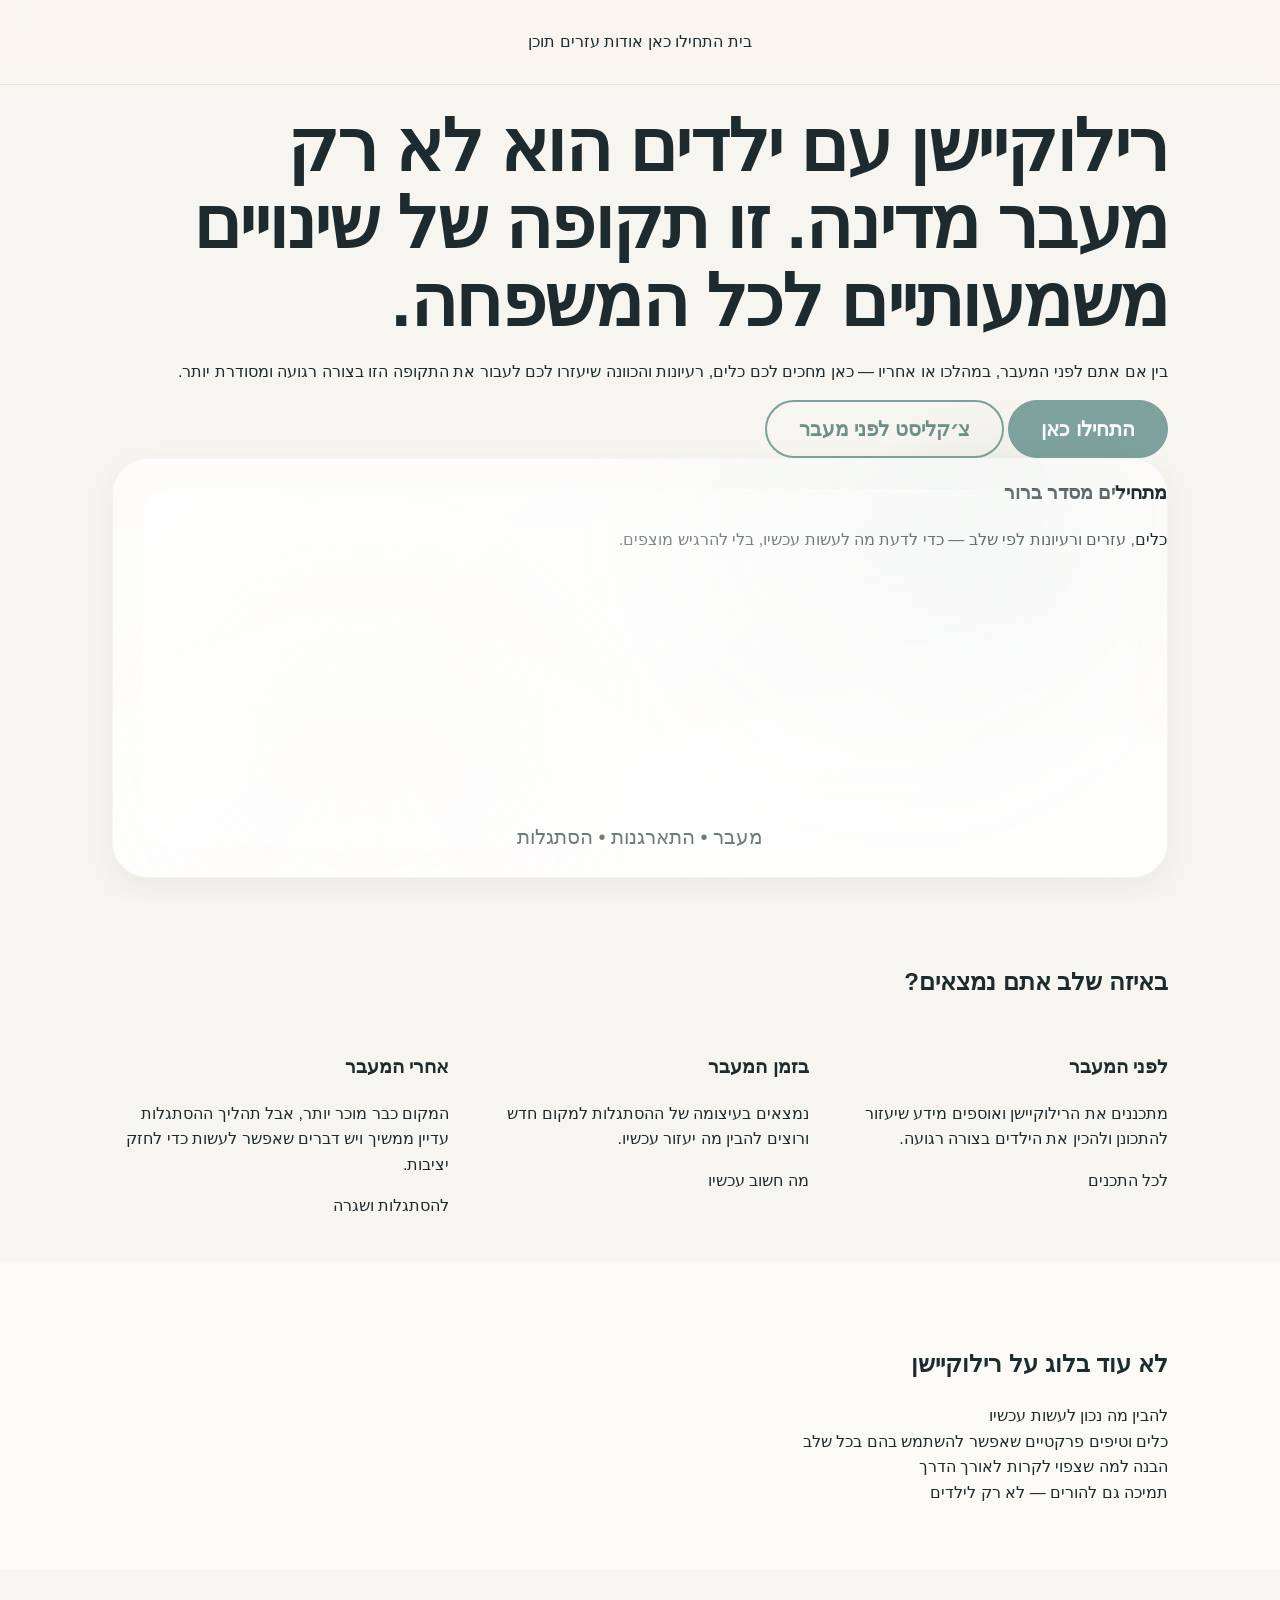
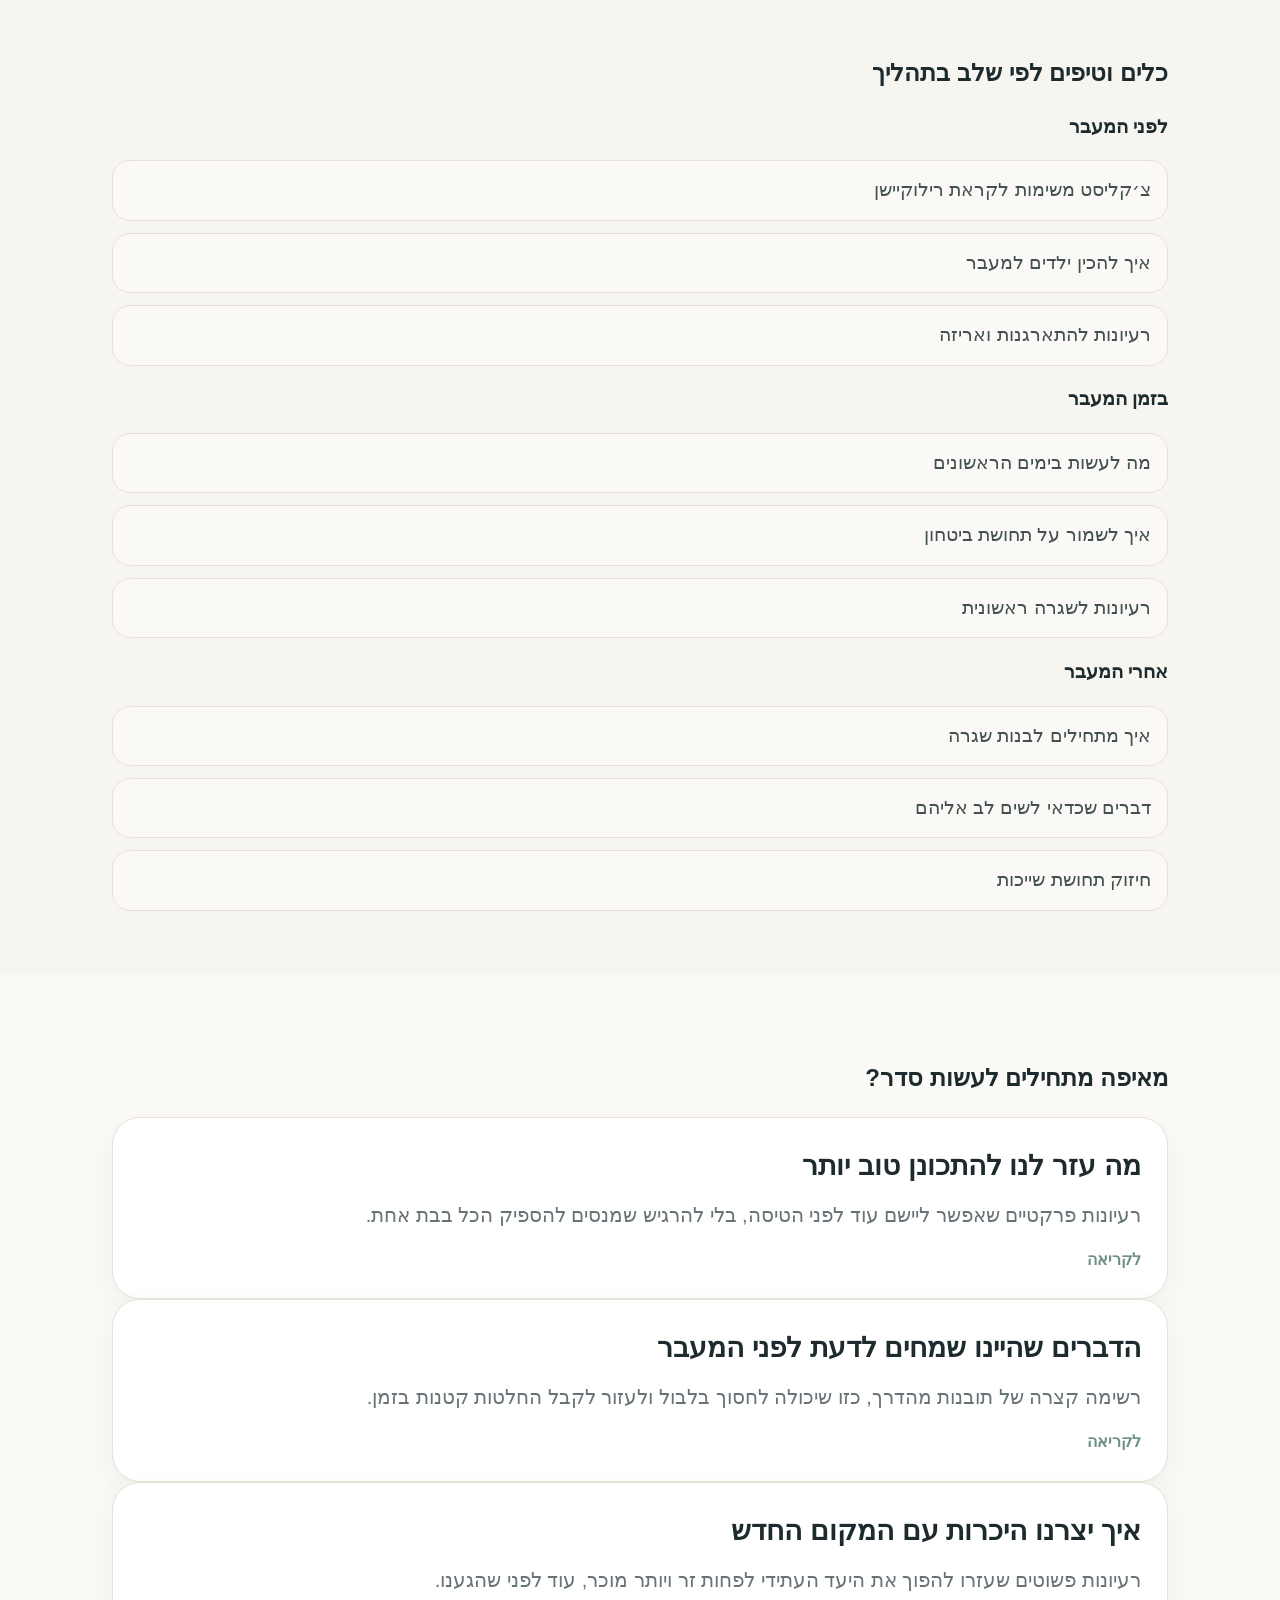
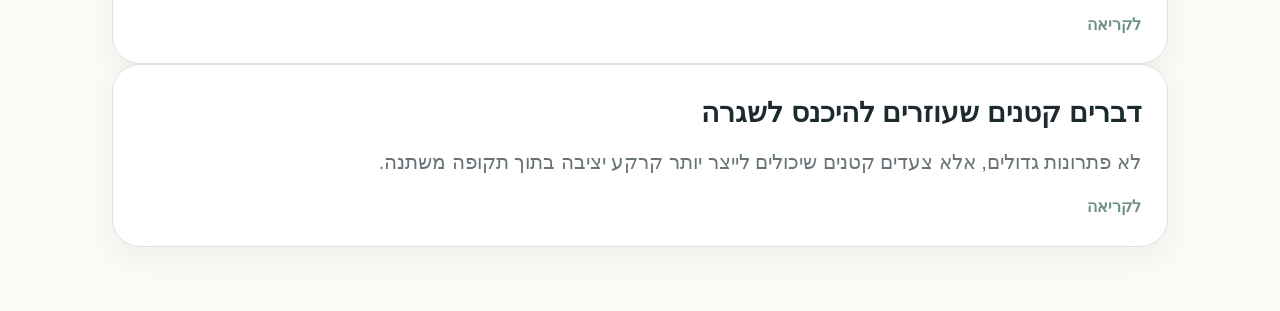
<file: index.html>
<!doctype html>
<html lang="he" dir="rtl">
<head>
<meta charset="utf-8">
<meta name="viewport" content="width=device-width, initial-scale=1">
<title>עמוד הבית</title>
<link rel="stylesheet" href="styles.css">
</head>
<body>
<header class="site-header">
  <div class="container header-inner">
    <nav class="main-nav">
      <a href="index.html">בית</a>
      <a href="start-here.html">התחילו כאן</a>
      <a href="about.html">אודות</a>
      <a href="resources.html">עזרים</a>
      <a href="content.html">תוכן</a>
    </nav>
  </div>
</header>

<main>
<section class="hero">
  <div class="container hero-shell">
    <div class="hero-copy">
      <h1 class="hero-title">
        <span class="line-1">רילוקיישן עם ילדים הוא לא רק מעבר מדינה.</span>
        <span class="line-2">זו תקופה של שינויים משמעותיים לכל המשפחה.</span>
      </h1>
      <p class="hero-subtitle">בין אם אתם לפני המעבר, במהלכו או אחריו — כאן מחכים לכם כלים, רעיונות והכוונה שיעזרו לכם לעבור את התקופה הזו בצורה רגועה ומסודרת יותר.</p>
      <div class="hero-actions">
        <a class="btn btn-primary" href="start-here.html">התחילו כאן</a>
        <a class="btn btn-secondary" href="resources.html">צ׳קליסט לפני מעבר</a>
      </div>
    </div>
    <div class="hero-visual">
      <div class="hero-visual-card">
        <h3>מתחילים מסדר ברור</h3>
        <p>כלים, עזרים ורעיונות לפי שלב — כדי לדעת מה לעשות עכשיו, בלי להרגיש מוצפים.</p>
      </div>
    </div>
  </div>
</section>

<section class="section section-tight">
  <div class="container">
    <h2 class="section-heading">באיזה שלב אתם נמצאים?</h2>
    <div class="stage-grid">
      <a class="stage-card" href="start-here.html#before">
        <h3>לפני המעבר</h3>
        <p>מתכננים את הרילוקיישן ואוספים מידע שיעזור להתכונן ולהכין את הילדים בצורה רגועה.</p>
        <span class="stage-link">לכל התכנים</span>
      </a>
      <a class="stage-card" href="start-here.html#during">
        <h3>בזמן המעבר</h3>
        <p>נמצאים בעיצומה של ההסתגלות למקום חדש ורוצים להבין מה יעזור עכשיו.</p>
        <span class="stage-link">מה חשוב עכשיו</span>
      </a>
      <a class="stage-card" href="start-here.html#after">
        <h3>אחרי המעבר</h3>
        <p>המקום כבר מוכר יותר, אבל תהליך ההסתגלות עדיין ממשיך ויש דברים שאפשר לעשות כדי לחזק יציבות.</p>
        <span class="stage-link">להסתגלות ושגרה</span>
      </a>
    </div>
  </div>
</section>

<section class="section section-soft">
  <div class="container">
    <h2 class="section-heading">לא עוד בלוג על רילוקיישן</h2>
    <div class="value-box">
      <div class="value-item">להבין מה נכון לעשות עכשיו</div>
      <div class="value-item">כלים וטיפים פרקטיים שאפשר להשתמש בהם בכל שלב</div>
      <div class="value-item">הבנה למה שצפוי לקרות לאורך הדרך</div>
      <div class="value-item">תמיכה גם להורים — לא רק לילדים</div>
    </div>
  </div>
</section>

<section class="section">
  <div class="container">
    <h2 class="section-heading">כלים וטיפים לפי שלב בתהליך</h2>
    <div class="tools-groups">
      <div class="tool-group">
        <h3>לפני המעבר</h3>
        <ul class="tool-list">
          <li><a href="resources.html#checklist">צ׳קליסט משימות לקראת רילוקיישן</a></li>
          <li><a href="resources.html#kids">איך להכין ילדים למעבר</a></li>
          <li><a href="resources.html#packing">רעיונות להתארגנות ואריזה</a></li>
        </ul>
      </div>
      <div class="tool-group">
        <h3>בזמן המעבר</h3>
        <ul class="tool-list">
          <li><a href="resources.html#first-days">מה לעשות בימים הראשונים</a></li>
          <li><a href="resources.html#confidence">איך לשמור על תחושת ביטחון</a></li>
          <li><a href="resources.html#routine">רעיונות לשגרה ראשונית</a></li>
        </ul>
      </div>
      <div class="tool-group">
        <h3>אחרי המעבר</h3>
        <ul class="tool-list">
          <li><a href="resources.html#routine">איך מתחילים לבנות שגרה</a></li>
          <li><a href="resources.html#signs">דברים שכדאי לשים לב אליהם</a></li>
          <li><a href="resources.html#belonging">חיזוק תחושת שייכות</a></li>
        </ul>
      </div>
    </div>
  </div>
</section>

<section class="section section-soft">
  <div class="container">
    <h2 class="section-heading">מאיפה מתחילים לעשות סדר?</h2>
    <div class="article-grid">
      <article class="article-card">
        <h3>מה עזר לנו להתכונן טוב יותר</h3>
        <p>רעיונות פרקטיים שאפשר ליישם עוד לפני הטיסה, בלי להרגיש שמנסים להספיק הכל בבת אחת.</p>
        <a class="stage-link" href="content.html">לקריאה</a>
      </article>
      <article class="article-card">
        <h3>הדברים שהיינו שמחים לדעת לפני המעבר</h3>
        <p>רשימה קצרה של תובנות מהדרך, כזו שיכולה לחסוך בלבול ולעזור לקבל החלטות קטנות בזמן.</p>
        <a class="stage-link" href="content.html">לקריאה</a>
      </article>
      <article class="article-card">
        <h3>איך יצרנו היכרות עם המקום החדש</h3>
        <p>רעיונות פשוטים שעזרו להפוך את היעד העתידי לפחות זר ויותר מוכר, עוד לפני שהגענו.</p>
        <a class="stage-link" href="content.html">לקריאה</a>
      </article>
      <article class="article-card">
        <h3>דברים קטנים שעוזרים להיכנס לשגרה</h3>
        <p>לא פתרונות גדולים, אלא צעדים קטנים שיכולים לייצר יותר קרקע יציבה בתוך תקופה משתנה.</p>
        <a class="stage-link" href="content.html">לקריאה</a>
      </article>
    </div>
  </div>
</section>
</main>
</body>
</html>
</file>
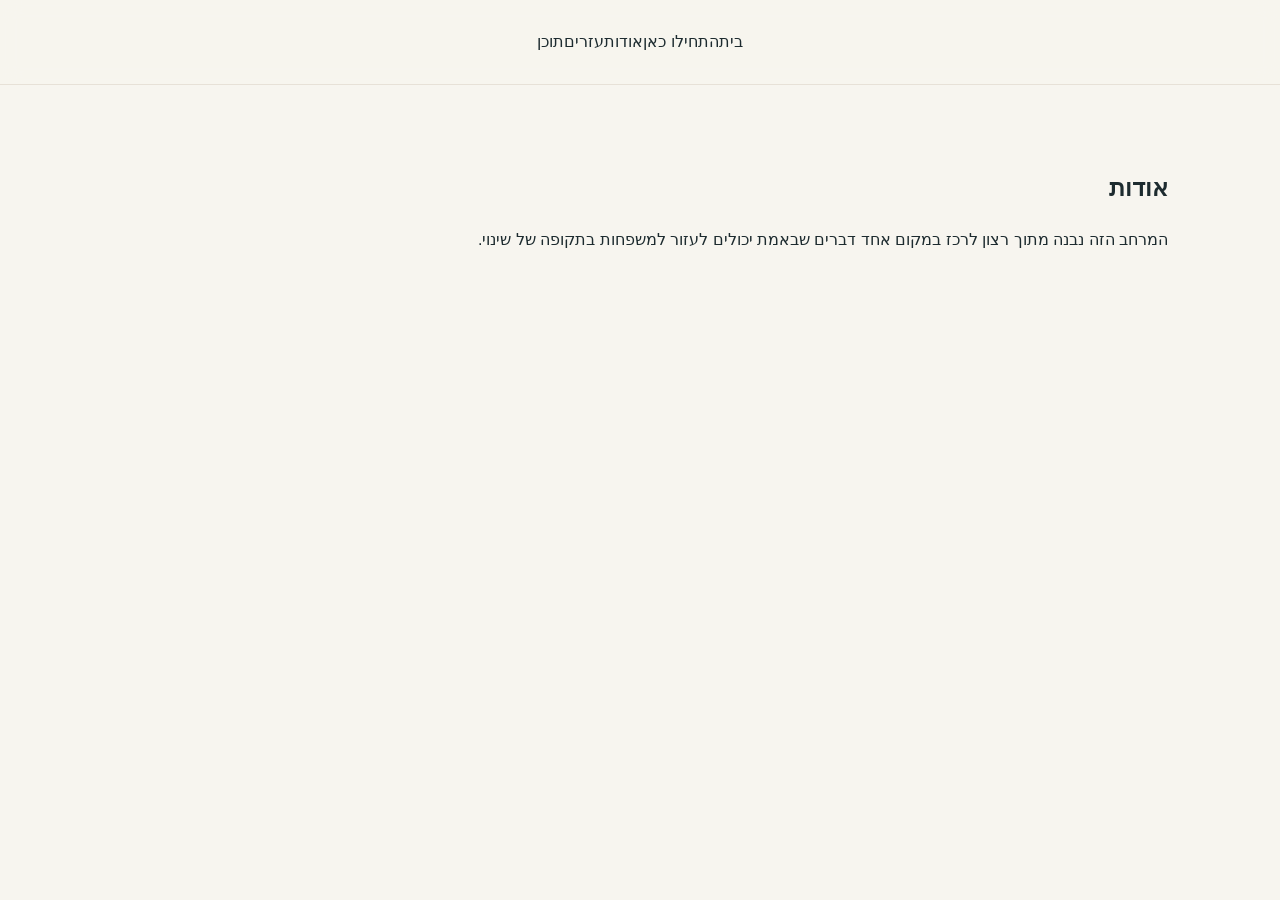
<file: about.html>
<!doctype html>
<html lang="he" dir="rtl"><head><meta charset="utf-8"><meta name="viewport" content="width=device-width, initial-scale=1"><title>אודות</title><link rel="stylesheet" href="styles.css"></head><body>
<header class="site-header"><div class="container header-inner"><nav class="main-nav"><a href="index.html">בית</a><a href="start-here.html">התחילו כאן</a><a href="about.html">אודות</a><a href="resources.html">עזרים</a><a href="content.html">תוכן</a></nav></div></header>
<main><section class="page-hero"><div class="container"><h1>אודות</h1><p>המרחב הזה נבנה מתוך רצון לרכז במקום אחד דברים שבאמת יכולים לעזור למשפחות בתקופה של שינוי.</p></div></section></main></body></html>
</file>
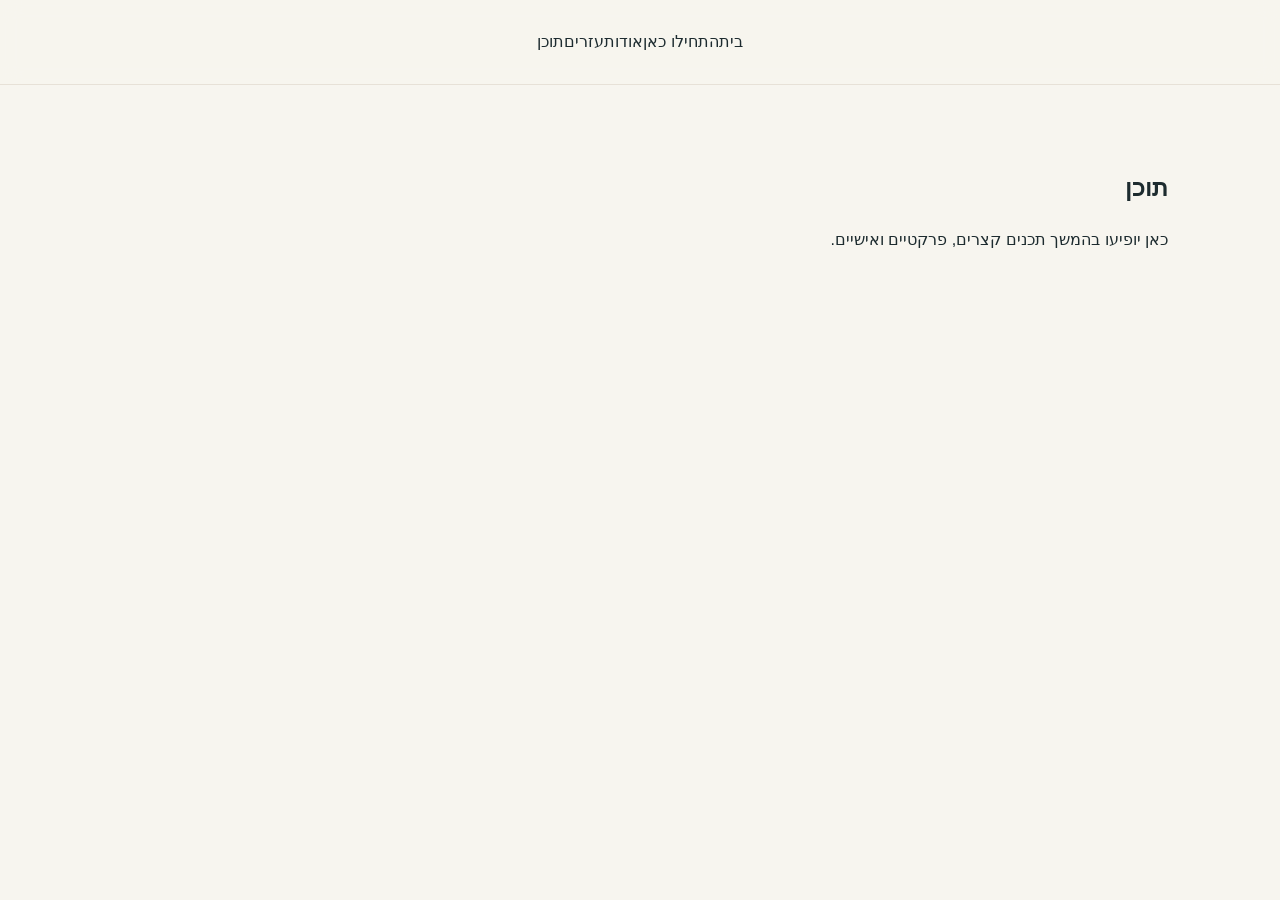
<file: content.html>
<!doctype html>
<html lang="he" dir="rtl"><head><meta charset="utf-8"><meta name="viewport" content="width=device-width, initial-scale=1"><title>תוכן</title><link rel="stylesheet" href="styles.css"></head><body>
<header class="site-header"><div class="container header-inner"><nav class="main-nav"><a href="index.html">בית</a><a href="start-here.html">התחילו כאן</a><a href="about.html">אודות</a><a href="resources.html">עזרים</a><a href="content.html">תוכן</a></nav></div></header>
<main><section class="page-hero"><div class="container"><h1>תוכן</h1><p>כאן יופיעו בהמשך תכנים קצרים, פרקטיים ואישיים.</p></div></section></main></body></html>
</file>
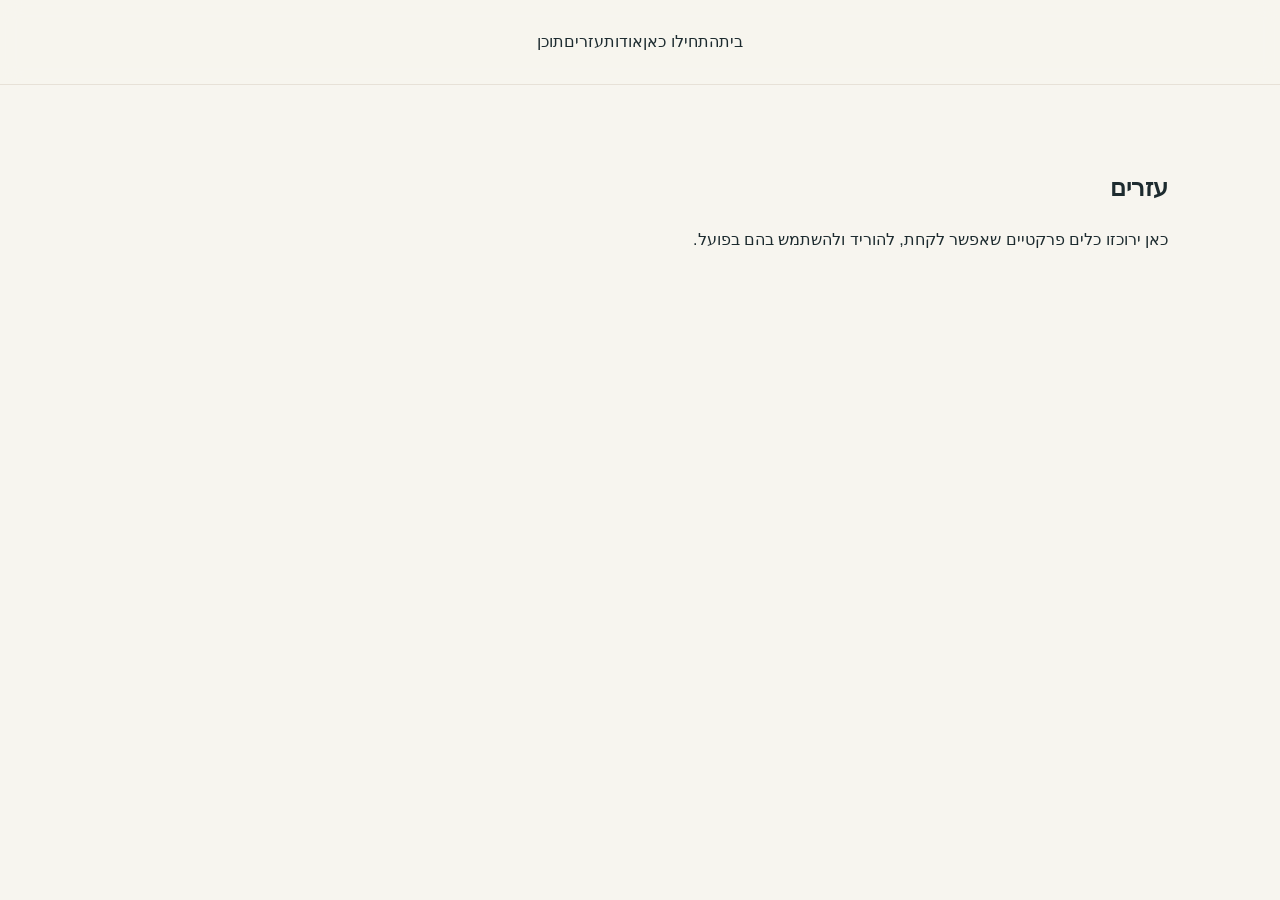
<file: resources.html>
<!doctype html>
<html lang="he" dir="rtl"><head><meta charset="utf-8"><meta name="viewport" content="width=device-width, initial-scale=1"><title>עזרים</title><link rel="stylesheet" href="styles.css"></head><body>
<header class="site-header"><div class="container header-inner"><nav class="main-nav"><a href="index.html">בית</a><a href="start-here.html">התחילו כאן</a><a href="about.html">אודות</a><a href="resources.html">עזרים</a><a href="content.html">תוכן</a></nav></div></header>
<main><section class="page-hero"><div class="container"><h1>עזרים</h1><p>כאן ירוכזו כלים פרקטיים שאפשר לקחת, להוריד ולהשתמש בהם בפועל.</p></div></section></main></body></html>
</file>
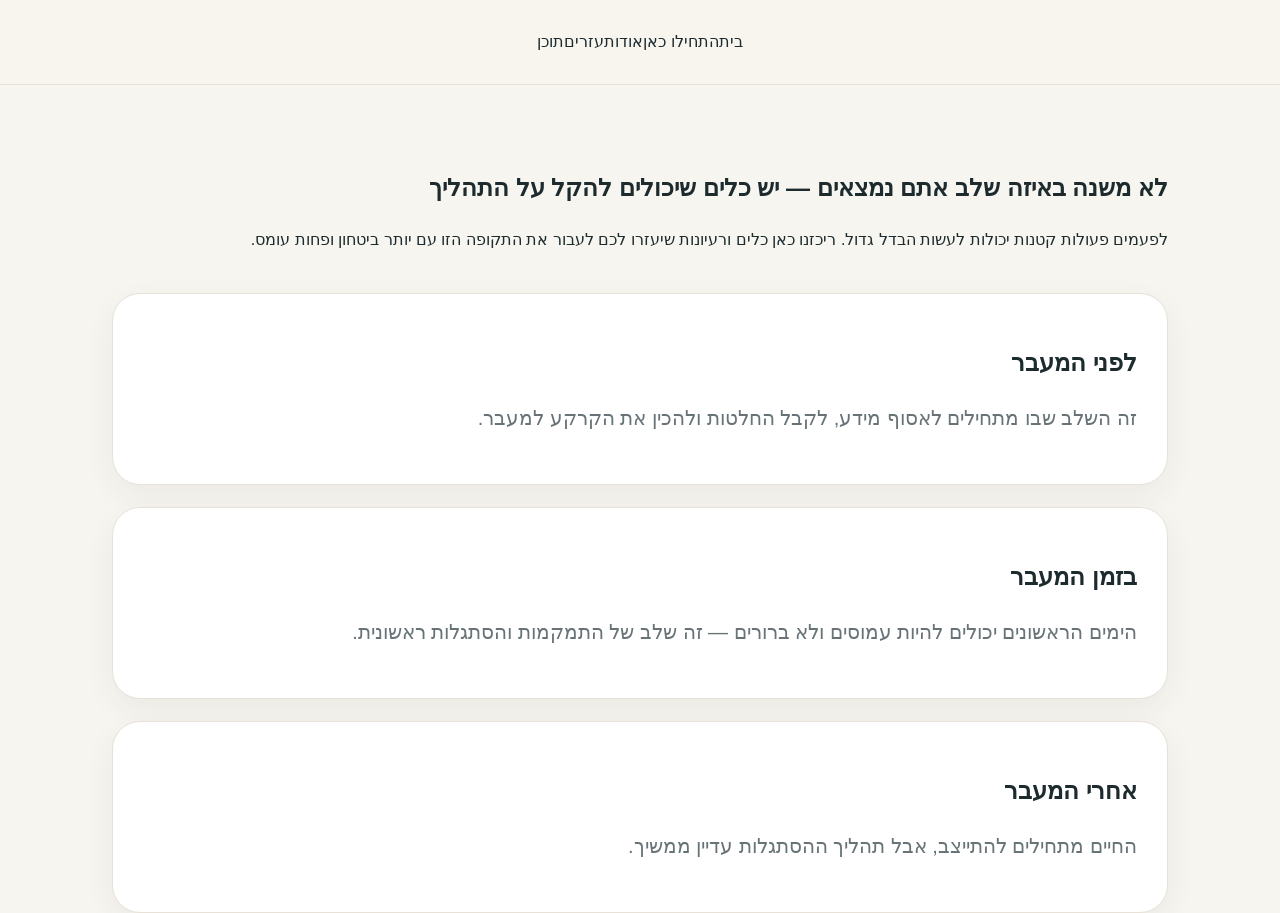
<file: start-here.html>
<!doctype html>
<html lang="he" dir="rtl"><head><meta charset="utf-8"><meta name="viewport" content="width=device-width, initial-scale=1"><title>התחילו כאן</title><link rel="stylesheet" href="styles.css"></head><body>
<header class="site-header"><div class="container header-inner"><nav class="main-nav"><a href="index.html">בית</a><a href="start-here.html">התחילו כאן</a><a href="about.html">אודות</a><a href="resources.html">עזרים</a><a href="content.html">תוכן</a></nav></div></header>
<main>
<section class="page-hero"><div class="container"><h1>לא משנה באיזה שלב אתם נמצאים — יש כלים שיכולים להקל על התהליך</h1><p>לפעמים פעולות קטנות יכולות לעשות הבדל גדול. ריכזנו כאן כלים ורעיונות שיעזרו לכם לעבור את התקופה הזו עם יותר ביטחון ופחות עומס.</p></div></section>
<section class="stage-section"><div class="container">
<div class="stage-block" id="before"><h2>לפני המעבר</h2><p>זה השלב שבו מתחילים לאסוף מידע, לקבל החלטות ולהכין את הקרקע למעבר.</p></div>
<div class="stage-block" id="during"><h2>בזמן המעבר</h2><p>הימים הראשונים יכולים להיות עמוסים ולא ברורים — זה שלב של התמקמות והסתגלות ראשונית.</p></div>
<div class="stage-block" id="after"><h2>אחרי המעבר</h2><p>החיים מתחילים להתייצב, אבל תהליך ההסתגלות עדיין ממשיך.</p></div>
</div></section></main></body></html>
</file>
<file: styles.css>
:root{
  --bg:#f7f5ef;
  --bg-soft:#fbfaf6;
  --text:#1d2b2f;
  --muted:#687377;
  --line:#e7e1d7;
  --accent:#7ea19b;
  --accent-dark:#6e8f88;
  --card:#ffffff;
  --shadow:0 10px 30px rgba(29,43,47,0.06);
  --radius:24px;
  --max:1100px;
}
*{box-sizing:border-box}
html{scroll-behavior:smooth}
body{
  margin:0;
  font-family:Arial, sans-serif;
  direction:rtl;
  background:var(--bg);
  color:var(--text);
  line-height:1.6;
}
a{color:inherit;text-decoration:none}
.container{max-width:var(--max);margin:0 auto;padding:0 22px}
.section{padding:64px 0}
.section-tight{padding:42px 0}
.section-soft{background:var(--bg-soft)}
.section-divider{border-top:1px solid var(--line)}
.site-header{
  position:sticky; top:0; z-index:20;
  background:rgba(247,245,239,0.94);
  backdrop-filter: blur(10px);
  border-bottom:1px solid var(--line);
}
.site-header .container{
  min-height:84px;
  display:flex;
  align-items:center;
  justify-content:center;
}
.nav{display:flex;gap:30px;flex-wrap:wrap;justify-content:center}
.nav a{font-size:18px;color:#626c70}
.nav a:hover,.nav a.active{color:var(--text)}
.hero{
  min-height:calc(100vh - 84px);
  display:flex;
  align-items:center;
  position:relative;
  overflow:hidden;
}
.hero::before{
  content:"";
  position:absolute;
  inset:auto 8% 18% auto;
  width:360px;height:360px;
  background:radial-gradient(circle, rgba(126,161,155,0.18), rgba(126,161,155,0) 70%);
  pointer-events:none;
}
.hero-layout{
  display:grid;
  grid-template-columns:1.1fr 0.9fr;
  gap:36px;
  align-items:center;
}
.hero-title{
  margin:0 0 18px;
  font-size:clamp(40px,6vw,72px);
  line-height:1.08;
  letter-spacing:-0.02em;
}
.hero-title .line{display:block}
.hero-title .line + .line{margin-top:14px}
.hero-sub{
  max-width:760px;
  font-size:clamp(21px,2.2vw,28px);
  color:var(--muted);
  margin:0 0 28px;
}
.button-row{display:flex; gap:14px; flex-wrap:wrap}
.btn{
  display:inline-flex;align-items:center;justify-content:center;
  min-height:58px;padding:0 32px;border-radius:999px;
  font-size:20px;font-weight:700; transition:.2s ease;
  cursor:pointer;
}
.btn-primary{background:var(--accent);color:#fff;border:1px solid var(--accent)}
.btn-primary:hover{background:var(--accent-dark);border-color:var(--accent-dark)}
.btn-secondary{background:transparent;color:var(--accent-dark);border:2px solid var(--accent)}
.btn-secondary:hover{background:rgba(126,161,155,0.08)}
.hero-visual{
  min-height:420px;
  border-radius:36px;
  background:
    linear-gradient(180deg, rgba(255,255,255,0.7), rgba(255,255,255,0.88)),
    radial-gradient(circle at 75% 20%, rgba(126,161,155,0.22), rgba(126,161,155,0) 38%),
    radial-gradient(circle at 24% 75%, rgba(232,220,196,0.55), rgba(232,220,196,0) 34%);
  box-shadow: var(--shadow);
  border:1px solid rgba(126,161,155,0.08);
  position:relative;
  overflow:hidden;
}
.hero-visual::before{
  content:"";
  position:absolute; inset:30px;
  border-radius:28px;
  background:
    linear-gradient(135deg, rgba(255,255,255,0.65), rgba(255,255,255,0.15));
}
.hero-visual::after{
  content:"מעבר • התארגנות • הסתגלות";
  position:absolute;
  left:28px; right:28px; bottom:24px;
  text-align:center;
  color:#6c7c79;
  font-size:20px;
}
.center{text-align:center}
.section-title{
  margin:0 0 18px;
  font-size:clamp(32px,4.2vw,54px);
  line-height:1.15;
  letter-spacing:-0.02em;
}
.section-sub{margin:0 auto;color:var(--muted);font-size:22px;max-width:760px}
.stage-grid,.card-grid,.value-grid,.tools-grid{display:grid; gap:22px}
.stage-grid{grid-template-columns:repeat(3,1fr); margin-top:32px}
.card, .tool-card, .article-card, .value-card{
  background:var(--card);
  border:1px solid var(--line);
  box-shadow:var(--shadow);
  border-radius:28px;
}
.card{padding:26px; min-height:100%}
.card h3{margin:0 0 12px;font-size:30px}
.card p{margin:0 0 18px;color:var(--muted);font-size:20px}
.card .mini-link{font-weight:700;color:var(--accent-dark)}
.value-grid{grid-template-columns:repeat(2,1fr); margin-top:28px}
.value-card{padding:24px;font-size:22px}
.tools-grid{grid-template-columns:repeat(3,1fr);margin-top:28px}
.tool-card{padding:24px}
.tool-card h3{margin:0 0 14px;font-size:30px}
.tool-list{list-style:none;margin:0;padding:0;display:grid;gap:12px}
.tool-list a{
  display:block;padding:14px 16px;border-radius:18px;
  background:#faf9f5;border:1px solid var(--line);
  color:#425052;font-size:19px;
}
.card-grid{grid-template-columns:repeat(2,1fr); margin-top:28px}
.article-card{padding:26px}
.article-card h3{margin:0 0 10px;font-size:28px}
.article-card p{margin:0 0 16px;color:var(--muted);font-size:20px}
.article-card a{font-weight:700;color:var(--accent-dark)}
.reassurance{background:linear-gradient(180deg,#fbfaf6,#f3efe5)}
.reassurance .inner{max-width:760px;margin:0 auto;text-align:center}
.reassurance p{margin:0;font-size:clamp(28px,3.2vw,42px);line-height:1.45}
.about-short{display:grid;grid-template-columns:0.95fr 1.05fr;gap:28px;align-items:center}
.about-visual{
  min-height:280px;border-radius:30px;background:
    linear-gradient(180deg, rgba(255,255,255,0.6), rgba(255,255,255,0.8)),
    radial-gradient(circle at 70% 22%, rgba(126,161,155,.18), rgba(126,161,155,0) 32%),
    radial-gradient(circle at 24% 80%, rgba(232,220,196,.65), rgba(232,220,196,0) 28%);
  border:1px solid var(--line);box-shadow:var(--shadow)
}
.about-copy p{font-size:21px;color:var(--muted);margin:0 0 22px}
.join-box{
  background:var(--card); border:1px solid var(--line); box-shadow:var(--shadow);
  border-radius:30px; padding:34px; text-align:center
}
.join-box h2{margin:0 0 12px; font-size:42px}
.join-box p{margin:0 0 24px; color:var(--muted); font-size:20px}
.join-form{display:flex;gap:12px;justify-content:center;flex-wrap:wrap}
.join-form input{
  min-width:280px;max-width:420px;width:100%;
  min-height:56px;border-radius:999px;border:1px solid var(--line);
  padding:0 22px;font-size:18px;background:#fff
}
.footer{border-top:1px solid var(--line);padding:28px 0 40px}
.footer p{color:var(--muted);text-align:center;margin:0 0 18px}
.footer .nav{gap:20px}
.page-hero{padding:64px 0 24px}
.page-hero .section-title{max-width:900px;margin-inline:auto;text-align:center}
.page-hero .section-sub{text-align:center}
.stage-block{
  padding:30px;border-radius:28px;background:#fff;border:1px solid var(--line);box-shadow:var(--shadow)
}
.stage-block + .stage-block{margin-top:22px}
.stage-block h3{margin:0 0 12px;font-size:34px}
.stage-block p{margin:0 0 20px;color:var(--muted);font-size:20px}
.stage-columns{display:grid;grid-template-columns:1fr 1fr;gap:20px}
.list-box{
  background:#faf9f5;border:1px solid var(--line);border-radius:22px;padding:18px
}
.list-box h4{margin:0 0 12px;font-size:22px}
.list-box ul{margin:0;padding-right:20px}
.list-box li{margin:8px 0;font-size:19px}
.inline-btn{margin-top:18px}
@media (max-width: 960px){
  .hero{min-height:auto;padding:42px 0}
  .hero-layout,.about-short{grid-template-columns:1fr}
  .hero-visual{min-height:280px}
  .stage-grid,.tools-grid,.card-grid,.value-grid,.stage-columns{grid-template-columns:1fr}
  .section{padding:52px 0}
}
@media (max-width: 640px){
  .site-header .container{min-height:72px}
  .nav{gap:18px}
  .nav a{font-size:16px}
  .hero-title{font-size:clamp(36px,11vw,58px)}
  .hero-sub{font-size:20px}
  .btn{width:100%;font-size:18px}
  .button-row{flex-direction:column}
  .section-title{font-size:clamp(30px,9vw,44px)}
}
</file>
